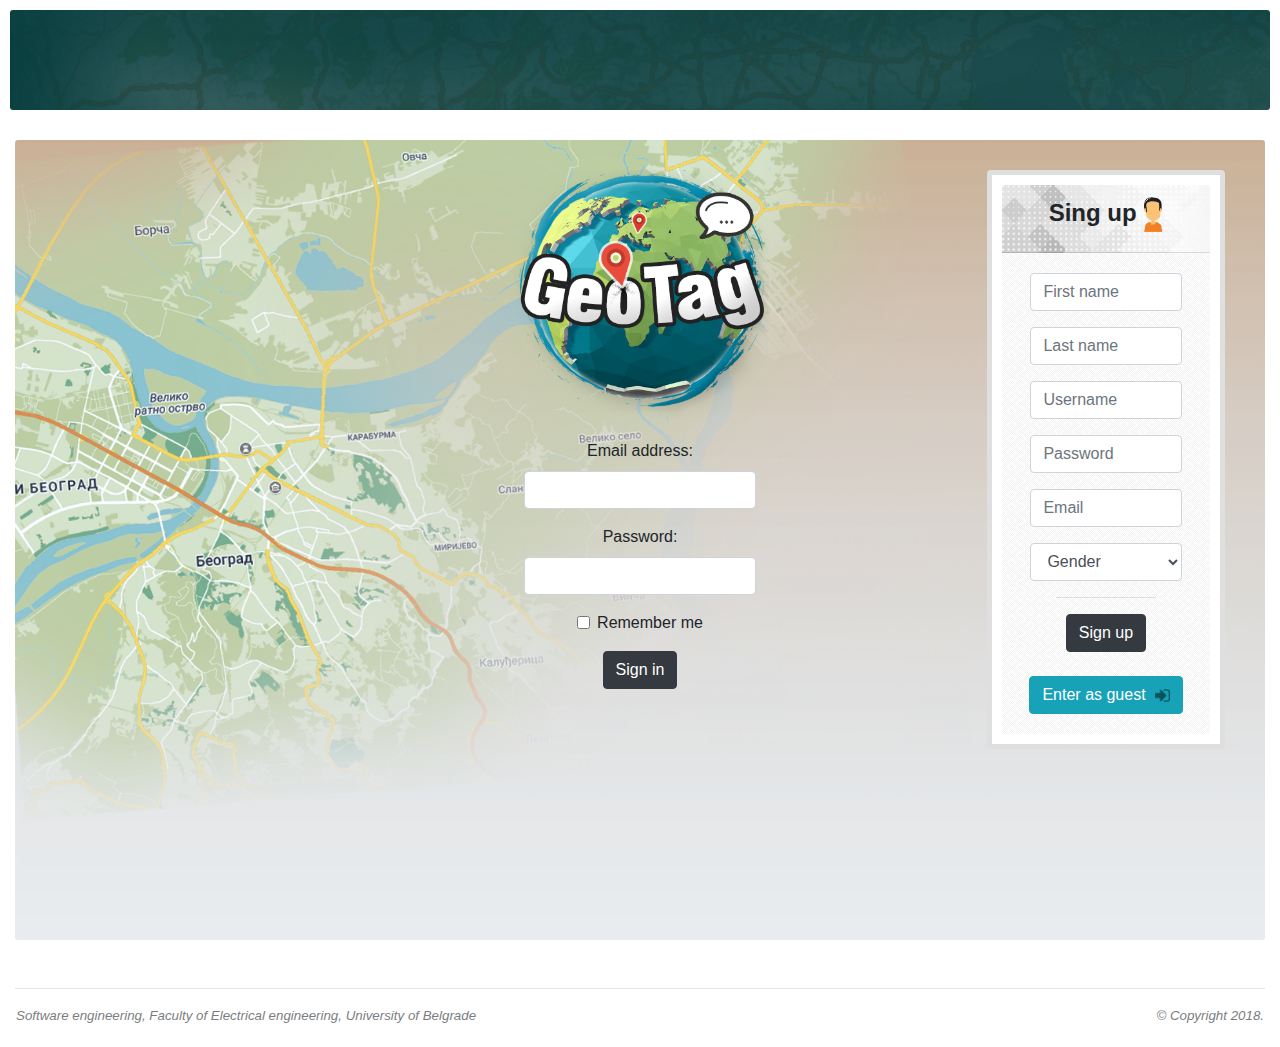
<file: Frontend/index.html>
<!DOCTYPE html>
<html lang="en">
	<head>
		<link rel="stylesheet" href="https://maxcdn.bootstrapcdn.com/bootstrap/4.0.0/css/bootstrap.min.css">
		<link rel="icon" href="./img/logo.png">
		<title>GeoTag</title>

		<!-- Custom stlylesheet -->
		<link type="text/css" rel="stylesheet" href="css/mystyle.css" />
		<script src="js/myjs.js"></script>
	</head>
	
	<body>
		
		<div class="header" style="background-image: url('./img/header.jpg'); height:100px; margin:10px; margin-bottom:30px; border-radius: 3px">
			
		</div>

		<div class="container-fluid">
			<div class="row">
					<div class="col-md-12">
						<div class="jumbotron"  style="height:800px;padding:0px;border-radius:3px; background-size:cover; background-image: url('./img/welcome-back1.png');">
							<div class="container-fluid">
								<div class="row">
									<div class="col-md-4">
									</div>
									<div class="col-md-4" align="center">
										<img src="./img/logo.png" width="270px" style="margin-top:30px;margin-bottom:20px">
										<br>
											<form action="./index.html">
											  <div class="form-group" style="width:60%">
											    <label for="email">Email address:</label>
											    <input type="email" class="form-control" id="email">
											  </div>
											  <div class="form-group" style="width:60%">
											    <label for="pwd_signin">Password:</label>
											    <input type="password" class="form-control" id="pwd_signin">
											  </div>
											  <div class="form-group form-check">
											    <label class="form-check-label">
											      <input class="form-check-input" type="checkbox"> Remember me
											    </label>
											  </div>
											  <button type="submit" class="btn btn-dark">Sign in</button>
											</form>
									</div>
									<div class="col-md-4" style="padding:10px;">
										<div class="card" style="width:60%;padding:10px;margin:20px; margin-right:30px;text-align:center;float: right;border-width: 5px">
											<div class="card-header" style="background-image: url('./img/pattern2.jpg');">
													<h4>
														<strong>
														Sing up	
														</strong>
														<img src="./img/man.png" width="20px" id="signup_icon">
													</h4>
											</div>
											<div class="card-body" align="center" style="background-image: url('./img/pattern1.jpg');" >
												<form action="./login.html">
												  <div class="form-group" style="width:90%">
												    <input type="text" class="form-control" id="first_name" placeholder="First name">
												  </div>
												  <div class="form-group" align="left" style="width:90%">
												    <input type="text" class="form-control" id="last_name" placeholder="Last name">
												  </div>
												  <div class="form-group" align="left" style="width:90%">
												    <input type="text" class="form-control" id="username" placeholder="Username">
												  </div>
												  <div class="form-group" align="left" style="width:90%">
												    <input type="password" class="form-control" id="pwd_signup" placeholder="Password">
												  </div>
												  <div class="form-group" style="width:90%">
												    <input type="email" class="form-control" id="email" placeholder="Email">
											  	  </div>
											  	  <div class="form-group" style="width:90%">
												    <select class="form-control" id="gender" onchange="setGenderIcon()">
												      <option value="0">Gender
												      </option>
												      <option value="m">Male</option>
												      <option value="f">Female</option>
												    </select>
												  </div>
												  <hr width="60%">
												  <button type="submit" class="btn btn-dark">Sign up</button>
												  <br>
												  <br>
												  <a href="guest-home.html" class="btn btn-info">Enter as guest &nbsp;<img src="./img/in-guest.png" width="15px" style="opacity:0.5"></a>
												  
												</form>
											</div>
										</div>
									</div>
								</div>

							</div>

						</div>
					</div>
			</div>

			<hr>
			<footer>
					<table width="100%">
							<tr>
								<td align="left">
									<i>Software engineering, Faculty of Electrical engineering, University of Belgrade</i>
								</td>
								<td align="right">
									<i>&copy; Copyright 2018.</i>
								</td>
							</tr>

					</table>
					<br>
			</footer>
		</div>
		


	<!-- jQuery library -->
	<script src="https://ajax.googleapis.com/ajax/libs/jquery/3.3.1/jquery.min.js"></script>
	
	<!-- Popper JS -->
	<script src="https://cdnjs.cloudflare.com/ajax/libs/popper.js/1.12.9/umd/popper.min.js"></script>
	
	<!-- Latest compiled JavaScript -->
	<script src="https://maxcdn.bootstrapcdn.com/bootstrap/4.0.0/js/bootstrap.min.js"></script>
</body>
</html>
</file>
<file: Frontend/css/mystyle.css>
.destination-vote {
	
	padding-left: 0px;
	padding-right: 15px;
	padding-top: 2px;
	padding-bottom: 0px;
	width: 50px;
}

.scrollable {
    height: 250px;
	width: 70%;
    overflow-y: auto;
}

body {
  font-family: 'Roboto', sans-serif;
  padding: 0;
  margin: 0;
}

/*GOOGLE MAPE*/

#map {
        height: 100%;
      }
      /* Optional: Makes the sample page fill the window. */
      html, body {
        height: 100%;
        margin: 0;
        padding: 0;
      }
/*GOOGLE MAPE*/


/*FOOTER------------------------------------------------------------------------------------------------------------------------------------------------------------------------*/
footer {
  font-size:10pt;
  opacity: 0.6;
}
/*NAVBAR------------------------------------------------------------------------------------------------------------------------------------------------------------------------*/
.center {
  text-align: center;
}

section {
  height: 100vh;
}

/* NAVIGATION */
nav {
  padding: 50px 0;
  box-shadow: 0px 5px 0px #d1a27b;/*Produzetak ispod navbara*/
}
nav ul {
  list-style: none;
  text-align: center;
}
nav ul li {
  display: inline-block;
}
nav ul li a  {
  border-width: 2px;
  display: block;
  padding: 15px;
  text-decoration: none;
  color: white;
  font-weight: 500 !important; 
  font-size:12pt;
  margin: 0 10px;
}

nav ul li a,
nav ul li a:after,
nav ul li a:before {
  transition: all .5s;
}
nav ul li a:hover {
  color: white;
}


/* stroke */
nav.stroke ul li a,
nav.fill ul li a {
  position: relative;
}
nav.stroke ul li a:after,
nav.fill ul li a:after {
  position: absolute;
  bottom: 0;
  left: 0;
  right: 1;
  margin: auto;
  width: 0%;
  content: '.';
  color: transparent;
  background: #ffcc99;/*Linija ispod slova!!*/
  height: 1px;
}
nav.stroke ul li a:hover:after {
  width: 100%;
}

nav.fill ul li a {
  /*transition: all 2s;*/
}

nav.fill ul li a:after {
  text-align: left;
  content: '.';
  margin: 0;
  opacity: 0;
}
nav.fill ul li a:hover {
  color: #fff;
  z-index: 1;
}
nav.fill ul li a:hover:after {
  z-index: -10;
  animation: fill 1s forwards;
  -webkit-animation: fill 1s forwards;
  -moz-animation: fill 1s forwards;
  opacity: 1;
}

/* Circle */
nav.circle ul li a {
  position: relative;
  overflow: hidden;
  z-index: 1;
}
nav.circle ul li a:after {
  display: block;
  position: absolute;
  margin: 0;
  top: 0;
  bottom: 0;
  left: 0;
  right: 0;
  content: '.';
  color: transparent;
  width: 1px;
  height: 1px;
  border-radius: 50%;
  background: transparent;
}
nav.circle ul li a:hover:after {
  -webkit-animation: circle 1.0s ease-in forwards;
}

/* SHIFT */
nav.shift ul li a {
  position:relative;
  z-index: 1;
}
nav.shift ul li a:hover {
  color: #91640F;
}
nav.shift ul li a:after {
  display: block;
  position: absolute;
  top: 0;
  left: 0;
  bottom: 0;
  right: 0;
  margin: auto;
  width: 100%;
  height: 1px;
  content: '.';
  color: transparent;
  background: #F1C40F;
  visibility: none;
  opacity: 0;
  z-index: -1;
}
nav.shift ul li a:hover:after {
  opacity: 1;
  visibility: visible;
  height: 100%;
}



/* Keyframes */
@-webkit-keyframes fill {
  0% {
    width: 0%;
    height: 1px;
  }
  50% {
    width: 100%;
    height: 1px;
  }
  100% {
    width: 100%;
    height: 100%;
    background: #333;
  }
}

/* Keyframes */
@-webkit-keyframes circle {
  0% {
    width: 1px;
    top: 0;
    left: 0;
    bottom: 0;
    right: 0;
    margin: auto;
    height: 1px;
    z-index: -1;
    background: #eee;
    border-radius: 100%;
  }
  100% {
    background: #aaa;
    height: 5000%;
    width: 5000%;
    z-index: -1;
    top: 0;
    bottom: 0;
    left: 0;
    right: 0;
    margin: auto;
    border-radius: 0;
  }
}

/*NAVBAR-------------------------------------------------------------------------------------------------------------------------------------------------------------------*/


/*SEARCH BOX-------------------------------------------------------------------------------------------------------------------------------------------------------------------*/

.search
{
  border: 2px solid #d1a27b;
  overflow: auto;
  border-radius: 5px;
  -moz-border-radius: 5px;
  -webkit-border-radius: 5px;
}

.search input[type="text"]
{
  border: 0px;
  width: 80%;
  padding: 10px 10px;
}

.search input[type="text"]:focus
{
  outline: 0;
}

.search input[type="submit"]
{
  border: 0px;
  background: none;
  background-size:cover;
  background-image: url('../img/header.jpg');
  /*background-color: #15423f;*/
  color: #fff;
  float: right;
  padding: 10px;
  width:20%;
  border-radius-top-right: 5px;
  -moz-border-radius-top-right: 5px;
  -webkit-border-radius-top-right: 5px;
  border-radius-bottom-right: 5px;
  -moz-border-radius-bottom-right: 5px;
  -webkit-border-radius-bottom-right: 5px;
        cursor:pointer;
}

/* ===========================
   ====== Medua Query for Search Box ====== 
   =========================== */

@media only screen and (min-width : 150px) and (max-width : 780px)
{
  {}
  .search
  {
    width: 95%;
    margin: 0 auto;
  }

}
</file>
